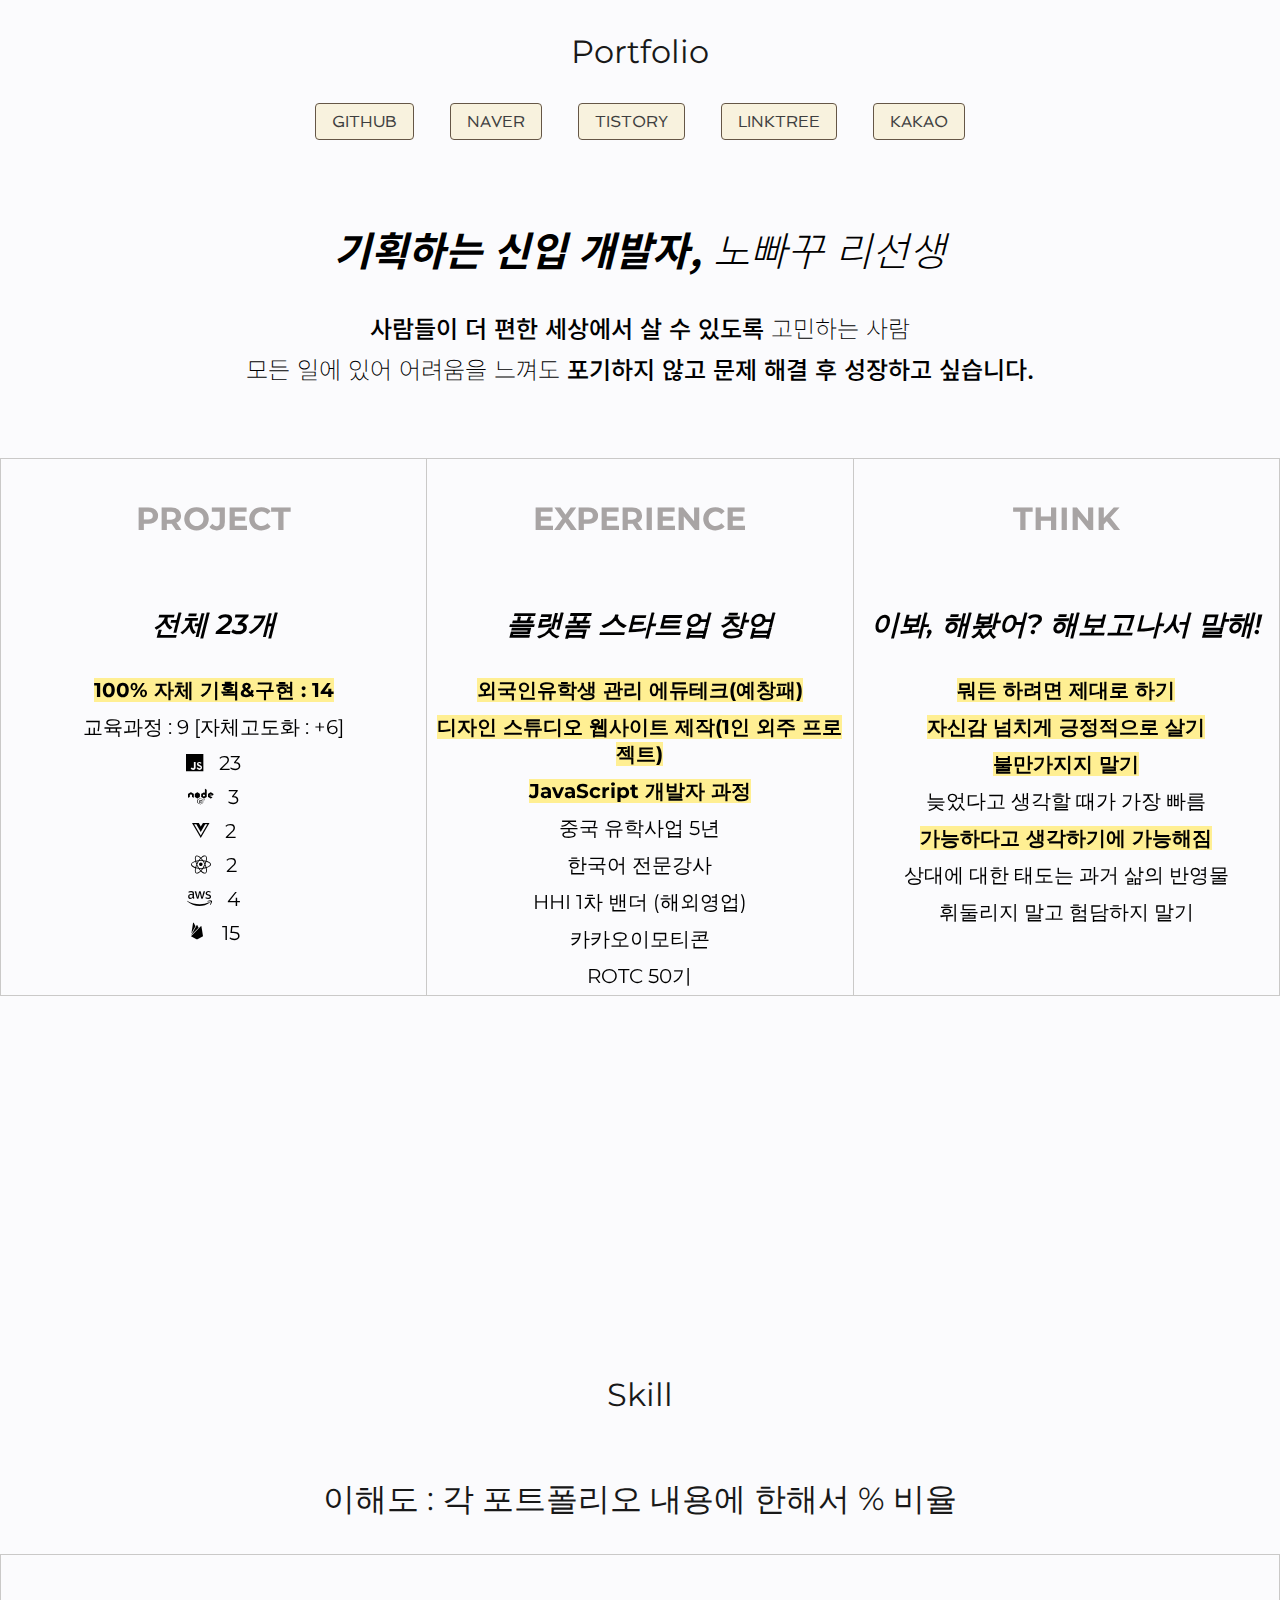
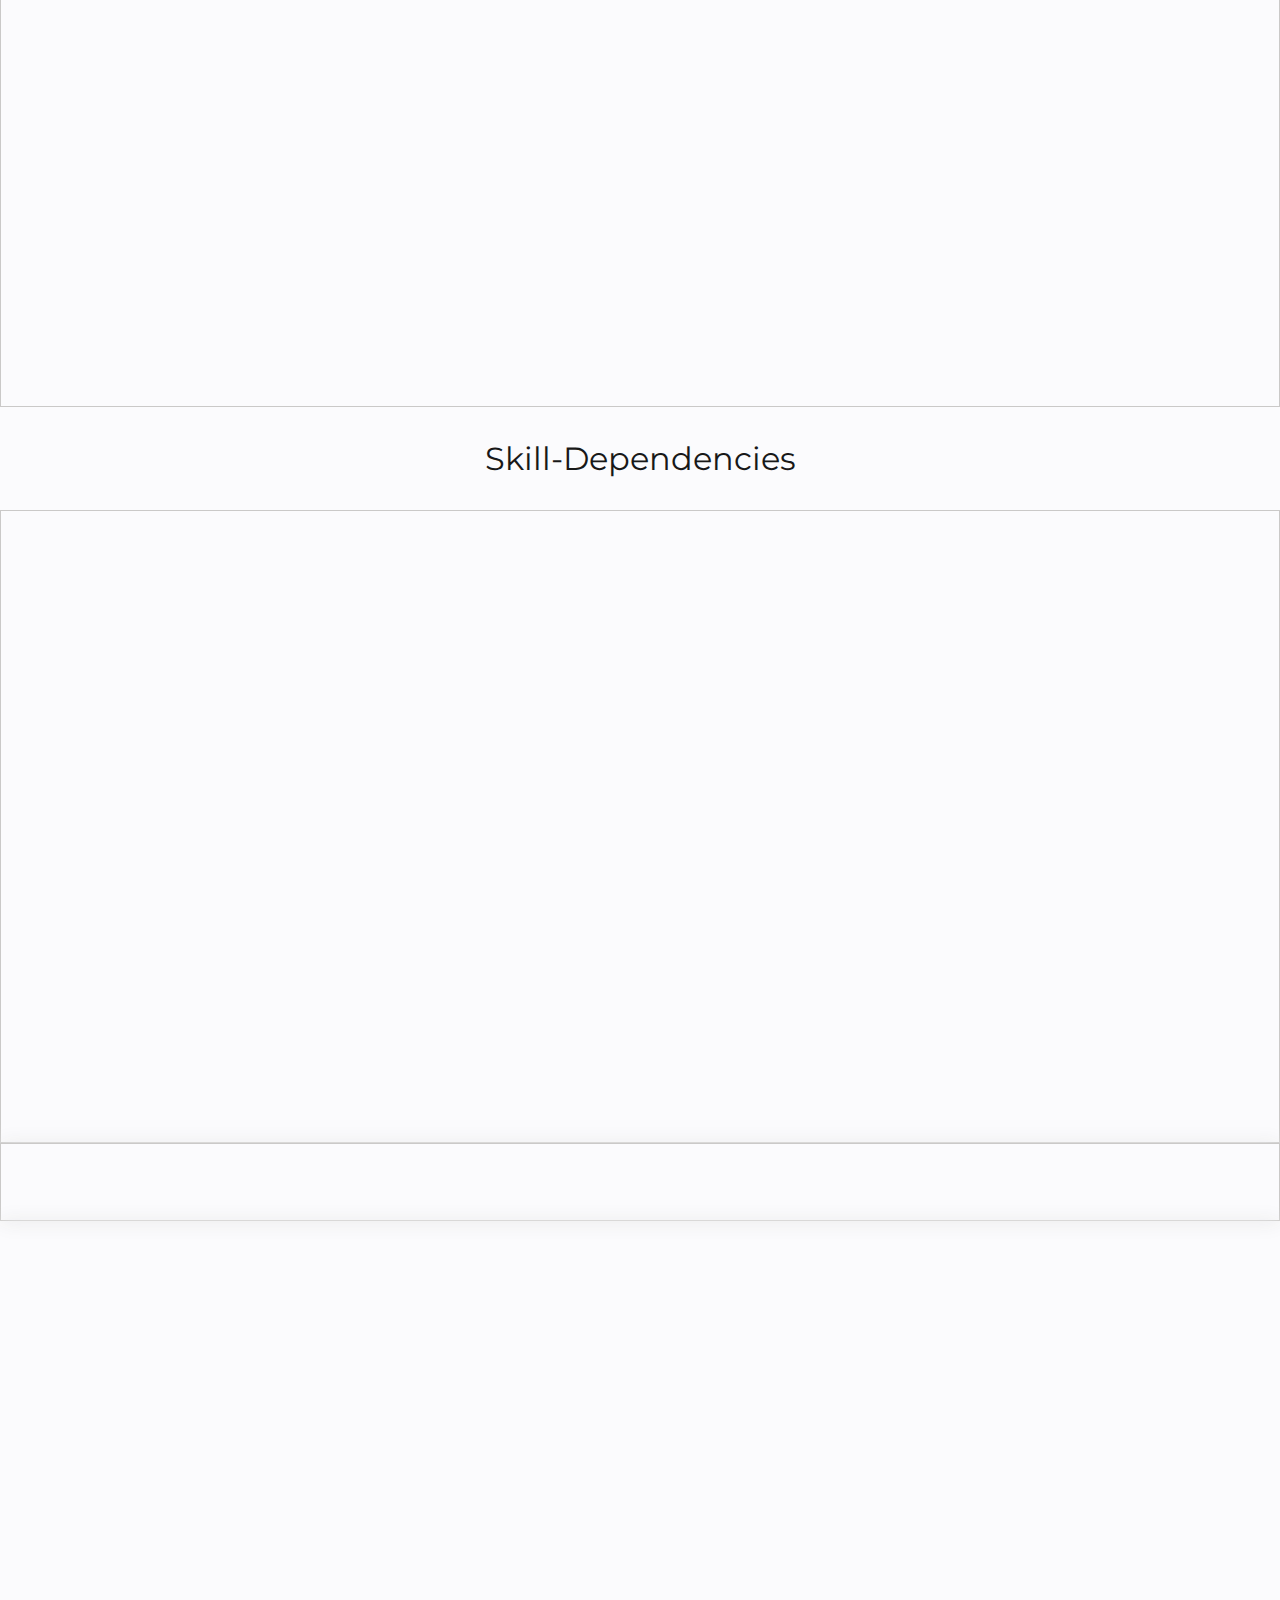
<file: public/html/IntroPfMain.html>
<!DOCTYPE html>
<html lang="ko">

<head>
  <meta charset="UTF-8">
  <meta http-equiv="X-UA-Compatible" content="IE=edge">
  <meta name="viewport" content="width=device-width, initial-scale=1.0">
  <title>My Portfolio</title>
  <link rel="stylesheet" href="https://pro.fontawesome.com/releases/v5.10.0/css/all.css">
  <link href="https://unpkg.com/aos@2.3.1/dist/aos.css" rel="stylesheet">
  <link rel="stylesheet" href="../css/IntroPf.css">
  <link href='https://unpkg.com/boxicons@2.1.1/css/boxicons.min.css' rel='stylesheet'>
  <script src="https://unpkg.com/aos@2.3.1/dist/aos.js"></script>

</head>

<body>
  <!--  ================ first-page ================ -->
  <div class="first">
    <div class="header-wrapper">
      Portfolio
    </div>
    <div class="sns-wrapper">
      <ul>
        <a href="https://github.com/wagurugu" target="_blank">
          <li>GITHUB</li>
        </a>
        <a href="https://blog.naver.com/cutygost" target="_blank">
          <li>NAVER</li>
        </a>
        <a href="https://cutygost.tistory.com/" target="_blank">
          <li>TISTORY</li>
        </a>
        <a href="https://linktr.ee/cutygost" target="_blank">
          <li>LINKTREE</li>
        </a>
        <a href="https://open.kakao.com/o/sMpeODNd" target="_blank">
          <li>KAKAO</li>
        </a>
      </ul>
    </div>
    <div data-aos="fade-right" data-aos-duration="2000">
      <div class="title-main thirds">
        <span>기획하는 신입 개발자,</span> 노빠꾸 리선생
      </div>
      <div class="title-top">
        <span>사람들이 더 편한 세상에서 살 수 있도록</span> 고민하는 사람
      </div>
      <div class="title-bottom">
        모든 일에 있어 어려움을 느껴도 <span>포기하지 않고 문제 해결 후 성장하고 싶습니다.</span>
      </div>
    </div>
    <div class="content-wrapper">
      <div class="content-project" data-aos="fade-right" data-aos-easing="ease-out-cubic" data-aos-duration="1500">
        <div class="project">PROJECT</div>
        <div class="project-intro">
          <ul>
            <li>전체 23개</li>
            <li><span>100% 자체 기획&구현 : 14</span></li>
            <li>교육과정 : 9 [자체고도화 : +6]</li>
            <li><i class="fab fa-js"></i> &nbsp; 23</li>
            <li><i class="fab fa-node"></i> &nbsp; 3</li>
            <li><i class="fab fa-vuejs"></i> &nbsp; 2</li>
            <li><i class="fab fa-react"></i> &nbsp; 2</li>
            <li><i class="fab fa-aws"></i> &nbsp; 4</li>
            <li><i class='bx bxl-firebase'></i> &nbsp; 15</li>
          </ul>
        </div>
      </div>
      <div class="content-ex" data-aos="fade-down" data-aos-easing="ease-out-cubic" data-aos-duration="1500">
        <div class="ex">EXPERIENCE</div>
        <div class="ex-intro">
          <ul>
            <li>플랫폼 스타트업 창업</li>
            <li><span>외국인유학생 관리 에듀테크(예창패)</span></li>
            <li><span>디자인 스튜디오 웹사이트 제작(1인 외주 프로젝트)</span></li>
            <li><span>JavaScript 개발자 과정</span></li>
            <li>중국 유학사업 5년</li>
            <li>한국어 전문강사</li>
            <li>HHI 1차 밴더 (해외영업)</li>
            <li>카카오이모티콘</li>
            <li>ROTC 50기</li>
          </ul>
        </div>
      </div>
      <div class="content-my" data-aos="fade-left" data-aos-easing="ease-out-cubic" data-aos-duration="1500">
        <div class="my">THINK</div>
        <div class="my-intro">
          <ul>
            <li>이봐, 해봤어? 해보고나서 말해!</li>
            <li><span>뭐든 하려면 제대로 하기</span></li>
            <li><span>자신감 넘치게 긍정적으로 살기</span></li>
            <li><span>불만가지지 말기</span></li>
            <li>늦었다고 생각할 때가 가장 빠름</li>
            <li><span>가능하다고 생각하기에 가능해짐</span></li>
            <li>상대에 대한 태도는 과거 삶의 반영물</li>
            <li>휘둘리지 말고 험담하지 말기</li>
          </ul>
        </div>
      </div>
    </div>
  </div>
  <!--  ================ start-point ================ -->
  <div data-aos="zoom-in-down" data-aos-easing="ease-out-cubic" data-aos-duration="2000">
    <div class="header-wrapper start">
      개발을 시작한 계기
    </div>
    <div class="pf-subtitle-top ">플랫폼 사업을 진행해보며 너무 <span>답답한 마음에 직접 개발을 배웠습니다.</span> </div>
    <div class="pf-subtitle-bottom">항상 기획하고 스스로 스케줄을 관리하며 <span>고객의 입장에서 생각하려 합니다.</span>
    </div>
    <div class="pf-sub-top">본인 스스로도 이해하지 못하는 포트폴리오를 보여주며 눈속임으로 일하려는게 아닌</div>
    <div class="pf-sub-top">본인의 실력과 <span>현실을 스스로 명확하게 파악하고 그에 맞춘 대안을 제시</span>하며</div>
    <div class="pf-sub-bottom">'왜 이것을 하는가?'라는 질문을 지속적으로 던지며 문제를 함께 해결하고자 합니다. </div>
  </div>
  <!--  ================ second-page ================ -->
  <div class="second">
    <div class="header-wrapper">
      Skill
    </div>
    <div class="header-wrapper">
      이해도 : 각 포트폴리오 내용에 한해서 % 비율
    </div>

    <div class="content-wrapper">
      <div class="content-project" data-aos="zoom-out-right" data-aos-duration="1000">
        <div class="project">Base</div>
        <div class="project-intro">
          <ul>
            <li>이해도</li>
            <li><i class="fab fa-github-square"></i> &nbsp;100%</li>
            <li><i class="fab fa-gitlab"></i> &nbsp;70%</li>
            <li><i class="fab fa-html5"></i> &nbsp;100%</li>
            <li><i class="fab fa-css3-alt"></i> &nbsp;100%</li>
            <li><i class="fab fa-bootstrap"></i> &nbsp;100%</li>
            <li><i class="fab fa-sass"></i> &nbsp;80%</li>
            <li><i class='bx bxl-jquery'></i> &nbsp;80%</li>
          </ul>
        </div>
      </div>
      <div class="content-project" data-aos="zoom-out-up" data-aos-duration="1000">
        <div class="project">JavaScript</div>
        <div class="project-intro">
          <ul>
            <li>이해도</li>
            <li><i class="fab fa-js"></i></li>
            <li>ES5 &nbsp;70%</li>
            <li>ES6 &nbsp;80%</li>
            <li><i class="fab fa-chrome"></i></li>
            <li>개발자도구 &nbsp;100%</li>
            <li>확장프로그램 &nbsp;100%</li>
          </ul>
        </div>
      </div>
      <div class="content-project" data-aos="zoom-out-down" data-aos-duration="1000">
        <div class="project">Front</div>
        <div class="project-intro">
          <ul>
            <li>이해도</li>
            <li><i class="fab fa-js"></i> &nbsp;75%</li>
            <li><i class="fab fa-npm"></i> &nbsp;100%</li>
            <li><i class="fab fa-vuejs"></i> &nbsp;50%</li>
            <li><i class="fab fa-react"></i> &nbsp;70%</li>
            <li><i class='bx bxl-redux'></i> &nbsp;50%</li>
            <li><i class="fab fa-yarn"></i> &nbsp;100%</li>
          </ul>
        </div>
      </div>
      <div class="content-project" data-aos="zoom-out-down" data-aos-duration="1000">
        <div class="project">Back</div>
        <div class="project-intro">
          <ul>
            <li>이해도</li>
            <li><i class="fab fa-js"></i> &nbsp;75%</li>
            <li><i class="fab fa-node"></i> &nbsp;90%</li>
            <li><i class="fab fa-npm"></i> &nbsp;100%</li>
            <li>PostMan &nbsp;50%</li>
          </ul>
        </div>
      </div>
      <div class="content-project" data-aos="zoom-out-up" data-aos-duration="1000">
        <div class="project">Database</div>
        <div class="project-intro">
          <ul>
            <li>이해도</li>
            <li>MySql &nbsp;70%</li>
            <li>HediSql &nbsp;100%</li>
            <li>Sequelize &nbsp;100%</li>
            <li>MongoDB &nbsp;40%</li>
          </ul>
        </div>
      </div>
      <div class="content-project" data-aos="zoom-out-left" data-aos-duration="1000">
        <div class="project">Server</div>
        <div class="project-intro">
          <ul>
            <li>이해도</li>
            <li><i class="fab fa-aws"></i></li>
            <li>EC2 &nbsp;90%</li>
            <li>Route53 &nbsp;70%</li>
            <li>S3 &nbsp;50%</li>
            <li><i class='bx bxl-firebase'></i></li>
            <li>Deploy &nbsp;100%</li>
            <li>Realtime &nbsp;50%</li>
          </ul>
        </div>
      </div>
    </div>
    <!------------ second-sub ------------>
    <div class="header-wrapper">
      Skill-Dependencies
    </div>
    <div class="content-wrapper">
      <div class="content-project" data-aos="fade-right" data-aos-easing="ease-out-cubic" data-aos-duration="1500">
        <div class="project">NODE</div>
        <div class="project-intro">
          <ul>
            <li>NPM</li>
            <li><span>express</span> / <span>pm2</span> / nodemon / axios</li>
            <li><span>ejs</span> / <span>pug</span> / dotenv / express-mysql-session</li>
            <li>express-session / fs-extra / <span>bcrypt</span> / cors</li>
            <li>crypto-js / numeral / <span>mysql2</span> / <span>multer</span></li>
            <li>helmet / http-errors / lodash / moment</li>
            <li>method-override / morgan / uuid</li>
            <li><span>sequelize</span> / validator / rotating-file-stream</li>
            <li><span>passport</span> / passport-kakao&local&naver</li>
            <li>cookie-parser / <span>jsonwebtoken</span></li>
            <li>color-convert / <span>jstree</span> / html-escaper</li>
            <li><span>nodemailer</span> / sharp / cross-env</li>


          </ul>
        </div>
      </div>
      <div class="content-project" data-aos="fade-down" data-aos-easing="ease-out-cubic" data-aos-duration="1500">
        <div class="project">VUE</div>
        <div class="project-intro">
          <ul>
            <li>NPM</li>
            <li><span>vuex</span> / vue-router / <span>eslint</span></li>
            <li><span>axios</span> / core-js / moment</li>
            <li>bootstrap / bootstrap-vue</li>
            <li>fortawesome / <span>sass</span> / sass-loader</li>
            <li>lint-staged / vue-template-compiler</li>
            <li>babel / babel-eslint</li>
            <li>eslint-config-prettier</li>
            <li>loading-overlay / observe-visibility</li>

          </ul>
        </div>
      </div>
      <div class="content-project" data-aos="fade-left" data-aos-easing="ease-out-cubic" data-aos-duration="1500">
        <div class="project">REACT</div>
        <div class="project-intro">
          <ul>
            <li>NPM</li>
            <li>react / react-dom / react-query</li>
            <li><span>react-redux</span> / react-router-dom</li>
            <li>react-scripts / <span>react-slick</span> / react-spinners</li>
            <li><span>sass</span> / <span>slick-carousel</span> / swiper</li>
            <li>axios / bootstrap / <span>color-convert</span></li>
            <li>dotenv / lodash / numeral</li>
            <li>reduxjs-toolkit / <span>mui-icons-material</span></li>
            <li><span>mui-styles</span> / <span>mui-material</span> / fortawesome</li>
            <li><span>emotion-react</span> / <span>emotion-styled</span></li>
          </ul>
        </div>
      </div>
    </div>

  </div>

  <!--  ================ third-page ================ -->
  <div class="third">

    <!--  ================ pf-1 ================ -->
    <div class="pf-main">
      <div class="pf-number" data-aos="fade-right" data-aos-duration="2000">No. 1</div>
      <div class="pf-content" data-aos="fade-left" data-aos-duration="2000">STUDIO - BOLD (디자인 회사)</div>
    </div>
    <div class="pf-box">
      <div class="pfbox-top">
        <div class="pftop-left" data-aos="fade-down-right" data-aos-duration="1000">
          <img src="../img/portfolioAll/1 BOLD/bold1.png" alt="pf-img">
        </div>
        <div class="pftop-right" data-aos="fade-down-left" data-aos-duration="1000">
          <div class="topright-title">실제 운영 서비스</div>
          <div class="topright-rate">참여율 : 100% / 이해도 : 100%</div>
          <div class="topright-intro">프로젝트 PM (고객/기획/개발/운영) 직접 진행</div>
          <div class="topright-btn">
            <a href="https://github.com/wagurugu/portfolio-bold" target="_blank"><span class="pf-btn1">기획안</span></a>
            <a href="https://studio-bold.kr" target="_blank"><span class="pf-btn2">사이트 바로가기</span></a>
          </div>
        </div>
      </div>
      <div class="pfbox-bottom" data-aos="fade-up-right" data-aos-duration="1000">
        <div class="pfbottom-left">
          <div class="bottomleft-title">SKILL</div>
          <div class="bottomleft-content">
            <div class="skill-main">
              <div class="skill-main-title">-주요-</div>
              <div class="skill-main-content">
                <ul>
                  <li>html</li>
                  <li>css</li>
                  <li>javascript</li>
                  <li>firebase</li>
                  <li>node.js</li>
                  <li>mysql</li>
                  <li>react</li>
                </ul>
              </div>
            </div>
            <div class="skill-sub">
              <div class="skill-sub-title">-보조-</div>
              <div class="skill-sub-content">
                <ul>
                  <li>express</li>
                  <li>axios</li>
                  <li>kakaoApi</li>
                  <li>swiper</li>
                  <li>masonry</li>
                  <li>json</li>
                  <li>multer</li>
                  <li>aws</li>
                </ul>
              </div>
            </div>
          </div>
        </div>
        <div class="pfbottom-right" data-aos="fade-up-left" data-aos-duration="1000">
          <div class="bottomright-title">프로젝트 방향</div>
          <div class="bottomright-rate1">실제 운영 디자인 전문 스튜디오 웹사이트(반응형) 제작</div>
          <div class="bottomright-rate2">javascript, node, react 버전의 3가지 종류로 제작</div>
          <div class="bottomright-real">사실적 의견</div>
          <div class="bottomright-realinfo1">javascript, node 버전은 기획~개발, 배포 완료</div>
          <div class="bottomright-realinfo2">react 버전은 mongodb 활용해서 개발 중(react/node)</div>
          <div class="bottomright-more">고도화 방향</div>
          <div class="bottomright-moreinfo1">admin(back)부분을 개발해 고객편의성 향상 필요</div>
          <div class="bottomright-moreinfo2">게시판, 인증, sns 로그인 구현으로 고객data 확보 필요-플랫폼화</div>
        </div>
      </div>
    </div>
    <!--  ================ pf-2 ================ -->
    <div class="pf-main">
      <div class="pf-number" data-aos="fade-right" data-aos-duration="2000">No. 2</div>
      <div class="pf-content" data-aos="fade-left" data-aos-duration="2000">REACT 쇼핑몰(Front)</div>
    </div>
    <div class="pf-box">
      <div class="pfbox-top">
        <div class="pftop-left" data-aos="fade-down-right" data-aos-duration="1000">
          <img src="../img/portfolioAll/2 SHOP(react)/shop(front)1.png" alt="pf-img">
        </div>
        <div class="pftop-right" data-aos="fade-down-left" data-aos-duration="1000">
          <div class="topright-title">교육과정 프로젝트</div>
          <div class="topright-rate">참여율 : 100% / 이해도 : 80%</div>
          <div class="topright-intro">JS개발자 국비과정 마지막 프로젝트</div>
          <div class="topright-btn">
            <a href="https://github.com/wagurugu/50-front-shop-my" target="_blank"><span class="pf-btn1">기획안</span></a>
            <a href="https://www.nobbaggu.kr" target="_blank"><span class="pf-btn2">사이트 바로가기</span></a>
          </div>
        </div>
      </div>
      <div class="pfbox-bottom" data-aos="fade-up-right" data-aos-duration="1000">
        <div class="pfbottom-left">
          <div class="bottomleft-title">SKILL</div>
          <div class="bottomleft-content">
            <div class="skill-main">
              <div class="skill-main-title">-주요-</div>
              <div class="skill-main-content">
                <ul>
                  <li>javascript</li>
                  <li>react</li>
                  <li>redux</li>
                  <li>mysql(hedi)</li>
                  <li>AWS</li>
                  <li>API</li>
                </ul>
              </div>
            </div>
            <div class="skill-sub">
              <div class="skill-sub-title">-보조-</div>
              <div class="skill-sub-content">
                <ul>
                  <li>react-slick</li>
                  <li>react-spinners</li>
                  <li>swiper</li>
                  <li>axios</li>
                  <li>bootstrap</li>
                  <li>color-convert</li>
                  <li>dotenv</li>
                  <li>lodash</li>
                  <li>mui-icons/styles</li>
                  <li>emotion-react/styled</li>
                </ul>
              </div>
            </div>
          </div>
        </div>
        <div class="pfbottom-right" data-aos="fade-up-left" data-aos-duration="1000">
          <div class="bottomright-title">프로젝트 방향</div>
          <div class="bottomright-rate1">5개월 교육과정 중 마지막 프로젝트 : 1개월 소요</div>
          <div class="bottomright-rate2">react로 front, node로 back 제작으로 전체 쇼핑몰 사이트 완성</div>
          <div class="bottomright-real">사실적 의견</div>
          <div class="bottomright-realinfo1">관리자(admin)페이지까지 제작 완료로 실제 서비스 운영 가능</div>
          <div class="bottomright-realinfo2">컴포넌트 추가 및 back에서 간단한 api로 front data 연결 직접 가능</div>
          <div class="bottomright-more">고도화 방향</div>
          <div class="bottomright-moreinfo1">depth 2~3까지 페이지 추가 제작을 통해 실제 서비스 운영 준비</div>
          <div class="bottomright-moreinfo2">회원인증, sns로그인, PG결제 시스템 추가 적용까지 고도화 적용 학습</div>
        </div>
      </div>
    </div>
    <!--  ================ pf-3 ================ -->
    <div class="pf-main">
      <div class="pf-number" data-aos="fade-right" data-aos-duration="2000">No. 3</div>
      <div class="pf-content" data-aos="fade-left" data-aos-duration="2000">REACT 쇼핑몰(Back)</div>
    </div>
    <div class="pf-box">
      <div class="pfbox-top">
        <div class="pftop-left" data-aos="fade-down-right" data-aos-duration="1000">
          <img src="../img/portfolioAll/3 SHOP(node)/shop(back)2.png" alt="pf-img">
        </div>
        <div class="pftop-right" data-aos="fade-down-left" data-aos-duration="1000">
          <div class="topright-title">교육과정 프로젝트</div>
          <div class="topright-rate">참여율 : 100% / 이해도 : 60%</div>
          <div class="topright-intro">JS개발자 과정 마지막 프로젝트</div>
          <div class="topright-btn">
            <a href="https://github.com/wagurugu/50-back-shop-my" target="_blank"><span class="pf-btn1">기획안</span></a>
            <a href="https://www.nobbaggu.kr/admin" target="_blank"><span class="pf-btn2">사이트 바로가기</span></a>
          </div>
        </div>
      </div>
      <div class="pfbox-bottom" data-aos="fade-up-right" data-aos-duration="1000">
        <div class="pfbottom-left">
          <div class="bottomleft-title">SKILL</div>
          <div class="bottomleft-content">
            <div class="skill-main">
              <div class="skill-main-title">-주요-</div>
              <div class="skill-main-content">
                <ul>
                  <li>javascript</li>
                  <li>node.js</li>
                  <li>express</li>
                  <li>sequelize</li>
                  <li>mysql</li>
                  <li>AWS</li>
                </ul>
              </div>
            </div>
            <div class="skill-sub">
              <div class="skill-sub-title">-보조-</div>
              <div class="skill-sub-content">
                <ul>
                  <li>pm2</li>
                  <li>axios</li>
                  <li>ejs</li>
                  <li>multer</li>
                  <li>color-convert</li>
                  <li>nodemailer</li>
                  <li>sharp</li>
                  <li>jstree</li>
                </ul>
              </div>
            </div>
          </div>
        </div>
        <div class="pfbottom-right" data-aos="fade-up-left" data-aos-duration="1000">
          <div class="bottomright-title">프로젝트 방향</div>
          <div class="bottomright-rate1">5개월 교육과정 중 마지막 프로젝트 : 1개월 소요</div>
          <div class="bottomright-rate2">react로 front, node로 back 제작으로 전체 쇼핑몰 사이트 완성</div>
          <div class="bottomright-real">사실적 의견</div>
          <div class="bottomright-realinfo1">단순 sql 작성보다 sequelize 사용의 강력한 직접 느낌, CRUD구현 가능</div>
          <div class="bottomright-realinfo2">jstree 적용 부분에 있어 depth3까지 들어간 후 이해x (데이터흐름)</div>
          <div class="bottomright-more">고도화 방향</div>
          <div class="bottomright-moreinfo1">회원인증, sns로그인, PG결제 시스템 추가 적용까지 고도화 준비 연습</div>
          <div class="bottomright-moreinfo2">구글 에널리틱스, 애드센스 적용으로 실제 수익가능성 확인</div>
        </div>
      </div>
    </div>
    <!--  ================ pf-4 ================ -->
    <div class="pf-main">
      <div class="pf-number" data-aos="fade-right" data-aos-duration="2000">No. 4</div>
      <div class="pf-content" data-aos="fade-left" data-aos-duration="2000">Node 도서관리시스템(Front)</div>
    </div>
    <div class="pf-box">
      <div class="pfbox-top">
        <div class="pftop-left" data-aos="fade-down-right" data-aos-duration="1000">
          <img src="../img/portfolioAll/4 BOOK(front)/book(front)1.png" alt="pf-img">
        </div>
        <div class="pftop-right" data-aos="fade-down-left" data-aos-duration="1000">
          <div class="topright-title">교육과정 프로젝트</div>
          <div class="topright-rate">참여율 : 100% / 이해도 : 95%</div>
          <div class="topright-intro">node.js는 국비과정 이외, 주말수업 추가 참여로 구현 자신감 높음</div>
          <div class="topright-btn">
            <a href="https://github.com/wagurugu/15-sql-my" target="_blank"><span class="pf-btn1">기획안</span></a>
            <a href="https://book.nobbaggu.kr" target="_blank"><span class="pf-btn2">사이트 바로가기</span></a>
          </div>
        </div>
      </div>
      <div class="pfbox-bottom" data-aos="fade-up-right" data-aos-duration="1000">
        <div class="pfbottom-left">
          <div class="bottomleft-title">SKILL</div>
          <div class="bottomleft-content">
            <div class="skill-main">
              <div class="skill-main-title">-주요-</div>
              <div class="skill-main-content">
                <ul>
                  <li>javascript</li>
                  <li>node.js</li>
                  <li>express</li>
                  <li>AWS</li>
                </ul>
              </div>
            </div>
            <div class="skill-sub">
              <div class="skill-sub-title">-보조-</div>
              <div class="skill-sub-content">
                <ul>
                  <li>pm2</li>
                  <li>axios</li>
                  <li>bcrypt</li>
                  <li>dotenv</li>
                  <li>jsonwebtoken</li>
                  <li>lodash</li>
                  <li>uuid</li>
                  <li>&nbsp</li>
                </ul>
              </div>
            </div>
          </div>
        </div>
        <div class="pfbottom-right" data-aos="fade-up-left" data-aos-duration="1000">
          <div class="bottomright-title">프로젝트 방향</div>
          <div class="bottomright-rate1">첫 CRUD 구축 프로젝트(node.js)</div>
          <div class="bottomright-rate2">node 활용 front, back 구분없이 one-page 형태로 제작</div>
          <div class="bottomright-real">사실적 의견</div>
          <div class="bottomright-realinfo1">front부분에서 API활용, 인증(token)을 통해 서버(back) 접근 승인</div>
          <div class="bottomright-realinfo2">100% 직접 코드 구현은 어렵지만 기존의 내용에서 기능 변경, 추가는 가능함</div>
          <div class="bottomright-more">고도화 방향</div>
          <div class="bottomright-moreinfo1">node 활용으로 single페이지 구축도 괜찮지만 front, back 분리가 필요함</div>
          <div class="bottomright-moreinfo2">mvp검증 후 다시 front/back 나눠서 개발도 좋지만 개발자는 항상 확장(고도화)을 생각해야함</div>
        </div>
      </div>
    </div>
    <!--  ================ pf-5 ================ -->
    <div class="pf-main">
      <div class="pf-number" data-aos="fade-right" data-aos-duration="2000">No. 5</div>
      <div class="pf-content" data-aos="fade-left" data-aos-duration="2000">Node 도서관리시스템(Back)</div>
    </div>
    <div class="pf-box">
      <div class="pfbox-top">
        <div class="pftop-left" data-aos="fade-down-right" data-aos-duration="1000">
          <img src="../img/portfolioAll/5 BOOK(back)/book(back)1.png" alt="pf-img">
        </div>
        <div class="pftop-right" data-aos="fade-down-left" data-aos-duration="1000">
          <div class="topright-title">교육과정 프로젝트</div>
          <div class="topright-rate">참여율 : 100% / 이해도 : 95%</div>
          <div class="topright-intro">node 과정은 국비과정 이외, 주말 추가 수업 참여로 이해 수준 높음</div>
          <div class="topright-btn">
            <a href="https://github.com/wagurugu/15-sql-my" target="_blank"><span class="pf-btn1">기획안</span></a>
            <a href="https://book.nobbaggu.kr/ko/auth/login" target="_blank"><span class="pf-btn2">사이트 바로가기</span></a>
          </div>
        </div>
      </div>
      <div class="pfbox-bottom" data-aos="fade-up-right" data-aos-duration="1000">
        <div class="pfbottom-left">
          <div class="bottomleft-title">SKILL</div>
          <div class="bottomleft-content">
            <div class="skill-main">
              <div class="skill-main-title">-주요-</div>
              <div class="skill-main-content">
                <ul>
                  <li>javascript</li>
                  <li>node.js</li>
                  <li>express</li>
                  <li>ejs</li>
                  <li>mysql</li>
                  <li>AWS</li>
                  <li>kakaoApi</li>
                  <li>naverApi</li>
                </ul>
              </div>
            </div>
            <div class="skill-sub">
              <div class="skill-sub-title">-보조-</div>
              <div class="skill-sub-content">
                <ul>
                  <li>pm2</li>
                  <li>axios</li>
                  <li>bcrypt</li>
                  <li>multer</li>
                  <li>validator</li>
                  <li>passport</li>
                  <li>sequelize</li>
                  <li>dotenv</li>
                  <li>uuid</li>
                </ul>
              </div>
            </div>
          </div>
        </div>
        <div class="pfbottom-right" data-aos="fade-up-left" data-aos-duration="1000">
          <div class="bottomright-title">프로젝트 방향</div>
          <div class="bottomright-rate1">첫 CRUD 구축 프로젝트(node.js)</div>
          <div class="bottomright-rate2">node 활용 front, back 구분없이 one-page 형태로 제작</div>
          <div class="bottomright-real">사실적 의견</div>
          <div class="bottomright-realinfo1">back에서 ejs를 사용해 view부분 전체 구축, sns로그인, 인증 등</div>
          <div class="bottomright-realinfo2">passport를 통해 kakao, naver 이외에도 다른 플랫폼 기능 활용 가능(api)</div>
          <div class="bottomright-more">고도화 방향</div>
          <div class="bottomright-moreinfo1">언어 관련 modules(lang-init.js) 활용해 중국어 추가 반영</div>
          <div class="bottomright-moreinfo2">도서목록파일을 json형태로 back서버에서 다른 url로 전달해주는 기능(?)</div>
        </div>
      </div>
    </div>
    <!--  ================ pf-6 ================ -->
    <div class="pf-main">
      <div class="pf-number" data-aos="fade-right" data-aos-duration="2000">No. 6</div>
      <div class="pf-content" data-aos="fade-left" data-aos-duration="2000">VUE 도서관리시스템(Front)</div>
    </div>
    <div class="pf-box">
      <div class="pfbox-top">
        <div class="pftop-left" data-aos="fade-down-right" data-aos-duration="1000">
          <img src="../img/portfolioAll/6 BOOK(vue)/vue1.png" alt="pf-img">
        </div>
        <div class="pftop-right" data-aos="fade-down-left" data-aos-duration="1000">
          <div class="topright-title">교육과정 프로젝트</div>
          <div class="topright-rate">참여율 : 100% / 이해도 : 55%</div>
          <div class="topright-intro">No.5의 express로 제작한 front부분과 동일한 내용 vue로 개발</div>
          <div class="topright-btn">
            <a href="https://github.com/wagurugu/MyPortfolio/tree/master/%ED%8F%AC%ED%8A%B8%ED%8F%B4%EB%A6%AC%EC%98%A4/VUE/%EB%8F%84%EC%84%9C%EA%B4%80%EB%A6%AC%EC%8B%9C%EC%8A%A4%ED%85%9C(book)"
              target="_blank"><span class="pf-btn1">기획안</span></a>
            <a href="https://app-vue-node.web.app" target="_blank"><span class="pf-btn2">사이트 바로가기</span></a>
          </div>
        </div>
      </div>
      <div class="pfbox-bottom" data-aos="fade-up-right" data-aos-duration="1000">
        <div class="pfbottom-left">
          <div class="bottomleft-title">SKILL</div>
          <div class="bottomleft-content">
            <div class="skill-main">
              <div class="skill-main-title">-주요-</div>
              <div class="skill-main-content">
                <ul>
                  <li>javascript</li>
                  <li>vue</li>
                  <li>vuex</li>
                  <li>scss</li>
                  <li>vue-router</li>
                  <li>eslint</li>
                </ul>
              </div>
            </div>
            <div class="skill-sub">
              <div class="skill-sub-title">-보조-</div>
              <div class="skill-sub-content">
                <ul>
                  <li>axios</li>
                  <li>bootstrap-vue</li>
                  <li>core-js</li>
                  <li>moment</li>
                  <li>loading-overlay</li>
                  <li>observe-visibility</li>
                  <li>&nbsp</li>
                  <li>&nbsp</li>
                </ul>
              </div>
            </div>
          </div>
        </div>
        <div class="pfbottom-right" data-aos="fade-up-left" data-aos-duration="1000">
          <div class="bottomright-title">프로젝트 방향</div>
          <div class="bottomright-rate1">express 활용한 첫 CRUD(AWS) 프로젝트와 동일한 내용 개발</div>
          <div class="bottomright-rate2">vue를 활용한 front부분을 만들고 express 활용한 back부분에서 api로 데이터 받아옴</div>
          <div class="bottomright-real">사실적 의견</div>
          <div class="bottomright-realinfo1">vue는 배운 기간이 너무 짧았음 : 잘모름!! / 학습이 많이 필요한 상황</div>
          <div class="bottomright-realinfo2">react 1개월 학습 후 react보다 vue가 더 개발하기 쉬움이 확실하지만 결국 둘다 필요!</div>
          <div class="bottomright-more">고도화 방향</div>
          <div class="bottomright-moreinfo1">react 프로젝트처럼 front를 vue로 제작, back을 express로 제작</div>
          <div class="bottomright-moreinfo2">vue를 통해서도 인증, sns로그인 등의 추가 기능개발이 필요함</div>
        </div>
      </div>
    </div>
    <!--  ================ pf-7 ================ -->
    <div class="pf-main">
      <div class="pf-number" data-aos="fade-right" data-aos-duration="2000">No. 7</div>
      <div class="pf-content" data-aos="fade-left" data-aos-duration="2000">LANGTOCK Project</div>
    </div>
    <div class="pf-box">
      <div class="pfbox-top">
        <div class="pftop-left" data-aos="fade-down-right" data-aos-duration="1000">
          <img src="../img/portfolioAll/7 LANGTOCK/langtock-main.png" alt="pf-img">
        </div>
        <div class="pftop-right" data-aos="fade-down-left" data-aos-duration="1000">
          <div class="topright-title">2020예창패 - 비대면 에듀테크 특화</div>
          <div class="topright-rate">기획-디자인-개발 3종에서 '기획-디자인' 직접 진행</div>
          <div class="topright-intro">개발 공부를 시작한 계기 / 사업비 6800만원(5개월)</div>
          <div class="topright-btn">
            <a href="https://github.com/wagurugu/MyPortfolio/tree/master/%ED%8F%AC%ED%8A%B8%ED%8F%B4%EB%A6%AC%EC%98%A4/langtock"
              target="_blank"><span class="pf-btn1">기획안</span></a>
            <a href="https://langtock.com/" target="_blank"><span class="pf-btn2">사이트 바로가기</span></a>
          </div>
        </div>
      </div>
      <div class="pfbox-bottom" data-aos="fade-up-right" data-aos-duration="1000">
        <div class="pfbottom-left">
          <div class="bottomleft-title">SKILL</div>
          <div class="bottomleft-content">
            <div class="skill-main">
              <div class="skill-main-title">-주요-</div>
              <div class="skill-main-content">
                <ul>
                  <li>html</li>
                  <li>css</li>
                  <li>javascript</li>
                </ul>
              </div>
            </div>
            <div class="skill-sub">
              <div class="skill-sub-title">-보조-</div>
              <div class="skill-sub-content">
                <ul>
                  <li>jquery</li>
                  <li>bootstrap</li>
                  <li>AWS</li>
                  <li>mysql</li>
                  <li>bootstrap</li>
                  <li>&nbsp</li>
                  <li>&nbsp</li>
                  <li>&nbsp</li>
                </ul>
              </div>
            </div>
          </div>
        </div>
        <div class="pfbottom-right" data-aos="fade-up-left" data-aos-duration="1000">
          <div class="bottomright-title">프로젝트 방향</div>
          <div class="bottomright-rate1">학생:강사 매칭 플랫폼 제작</div>
          <div class="bottomright-rate2">3000만원 이상의 외주금액이 들어간 프로젝트(자부담 0원)</div>
          <div class="bottomright-real">사실적 의견</div>
          <div class="bottomright-realinfo1">개발 5개월 배운 현재 시점에서 동일한 langtock 개발 2주 이내 가능</div>
          <div class="bottomright-realinfo2">front:react, back:node 활용 1인 풀스텍 개발 가능! 모르면 당한다 : )</div>
          <div class="bottomright-more">고도화 방향</div>
          <div class="bottomright-moreinfo1">database용 서버, back용 서버로 100만원씩 낼 필요없이 AWS로 한방에 해결 : )</div>
          <div class="bottomright-moreinfo2">sns로그인 건당 50만원씩 내며 개발할 필요 없이 직접 원하는 모든 기능 개발 가능 : )</div>
        </div>
      </div>
    </div>
    <!--  ================ pf-8 ================ -->
    <div class="pf-main">
      <div class="pf-number" data-aos="fade-right" data-aos-duration="2000">No. 8</div>
      <div class="pf-content" data-aos="fade-left" data-aos-duration="2000">Kakao API 활용 검색포털</div>
    </div>
    <div class="pf-box">
      <div class="pfbox-top">
        <div class="pftop-left" data-aos="fade-down-right" data-aos-duration="1000">
          <img src="../img/portfolioAll/8 Kakao(search)/search9(완성).jpg" alt="pf-img">
        </div>
        <div class="pftop-right" data-aos="fade-down-left" data-aos-duration="1000">
          <div class="topright-title">교육과정 프로젝트(+고도화)</div>
          <div class="topright-rate">참여율 : 100% / 이해도 : 80%</div>
          <div class="topright-intro">100% JavaScript 개발 프로젝트</div>
          <div class="topright-btn">
            <a href="https://github.com/wagurugu/portfolio-kakao-search" target="_blank"><span
                class="pf-btn1">기획안</span></a>
            <a href="https://kakao-search.web.app/html/search.html" target="_blank"><span class="pf-btn2">사이트
                바로가기</span></a>
          </div>
        </div>
      </div>
      <div class="pfbox-bottom" data-aos="fade-up-right" data-aos-duration="1000">
        <div class="pfbottom-left">
          <div class="bottomleft-title">SKILL</div>
          <div class="bottomleft-content">
            <div class="skill-main">
              <div class="skill-main-title">-주요-</div>
              <div class="skill-main-content">
                <ul>
                  <li>html</li>
                  <li>css</li>
                  <li>javascript</li>
                  <li>KakaoAPI</li>
                </ul>
              </div>
            </div>
            <div class="skill-sub">
              <div class="skill-sub-title">-보조-</div>
              <div class="skill-sub-content">
                <ul>
                  <li>axios</li>
                  <li>imagesloaded</li>
                  <li>intersection-observer</li>
                  <li>jquery</li>
                  <li>lodash</li>
                  <li>masonry</li>
                  <li>moment</li>
                  <li>numeral</li>
                  <li>promise.polyfill</li>
                </ul>
              </div>
            </div>
          </div>
        </div>
        <div class="pfbottom-right" data-aos="fade-up-left" data-aos-duration="1000">
          <div class="bottomright-title">프로젝트 방향</div>
          <div class="bottomright-rate1">KakaoOpenAPI 활용 data 흐름을 이해하는 프로젝트</div>
          <div class="bottomright-rate2">OpenAPI를 활용하는 방법을 확실하게 적용 가능함</div>
          <div class="bottomright-real">사실적 의견</div>
          <div class="bottomright-realinfo1">교육과정 프로젝트에서 데이터 오류, 반응형 미처리 부분 수정</div>
          <div class="bottomright-realinfo2">modal창 및 세부 디자인 부분 수정 및 고도화</div>
          <div class="bottomright-more">고도화 방향</div>
          <div class="bottomright-moreinfo1">공공 데이터 포털 활용해 각각 다른 데이터를 연결</div>
          <div class="bottomright-moreinfo2">서로 다른 데이터를 재가공한 빅데이터 생성 개발 방향</div>
        </div>
      </div>
    </div>
    <!--  ================ pf-9 ================ -->
    <div class="pf-main">
      <div class="pf-number" data-aos="fade-right" data-aos-duration="2000">No. 9</div>
      <div class="pf-content" data-aos="fade-left" data-aos-duration="2000">VUE 날씨앱(APP)</div>
    </div>
    <div class="pf-box">
      <div class="pfbox-top">
        <div class="pftop-left" data-aos="fade-down-right" data-aos-duration="1000">
          <img src="../img/portfolioAll/9 weather(vue)/Pf-VUE-weather(2).jpg" alt="pf-img">
        </div>
        <div class="pftop-right" data-aos="fade-down-left" data-aos-duration="1000">
          <div class="topright-title">교육과정 프로젝트</div>
          <div class="topright-rate">참여율 : 100% / 이해도 : 60%</div>
          <div class="topright-intro">openweatherAPI 활용한 json데이터 처리</div>
          <div class="topright-btn">
            <a href="https://github.com/wagurugu/MyPortfolio/tree/master/%ED%8F%AC%ED%8A%B8%ED%8F%B4%EB%A6%AC%EC%98%A4/VUE/%EB%82%A0%EC%94%A8APP(openAPI)"
              target="_blank"><span class="pf-btn1">기획안</span></a>
            <a href="https://vue-weather-a7e32.firebaseapp.com" target="_blank"><span class="pf-btn2">사이트
                바로가기</span></a>
          </div>
        </div>
      </div>
      <div class="pfbox-bottom" data-aos="fade-up-right" data-aos-duration="1000">
        <div class="pfbottom-left">
          <div class="bottomleft-title">SKILL</div>
          <div class="bottomleft-content">
            <div class="skill-main">
              <div class="skill-main-title">-주요-</div>
              <div class="skill-main-content">
                <ul>
                  <li>javascript</li>
                  <li>scss</li>
                  <li>vue</li>
                  <li>vuex</li>
                  <li>vue-router</li>
                  <li>openAPI</li>
                  <li>firebase</li>
                </ul>
              </div>
            </div>
            <div class="skill-sub">
              <div class="skill-sub-title">-보조-</div>
              <div class="skill-sub-content">
                <ul>
                  <li>axios</li>
                  <li>bootstrap-vue</li>
                  <li>core-js</li>
                  <li>moment</li>
                  <li>eslint</li>
                  <li>&nbsp</li>
                  <li>&nbsp</li>
                  <li>&nbsp</li>
                </ul>
              </div>
            </div>
          </div>
        </div>
        <div class="pfbottom-right" data-aos="fade-up-left" data-aos-duration="1000">
          <div class="bottomright-title">프로젝트 방향</div>
          <div class="bottomright-rate1">날씨 관련 openAPI를 활용해 실시간 위치의 날씨정보 확인</div>
          <div class="bottomright-rate2">javascript 내장 함수(geolocation) 활용</div>
          <div class="bottomright-real">사실적 의견</div>
          <div class="bottomright-realinfo1">vue 학습 기간이 너무 짧았기에 아직 vue 활용 개발에 어려움이 있음</div>
          <div class="bottomright-realinfo2">react 혹은 순수 javascript로 개발하는것이 더 효율적이고 가능성이 높다고 생각</div>
          <div class="bottomright-more">고도화 방향</div>
          <div class="bottomright-moreinfo1">회원인증 후 권한 부여(회원: 추가 데이터 제공 / 비회원: 일단 데이터 제공)</div>
          <div class="bottomright-moreinfo2">단순 날씨 데이터뿐만 아니라 해당 날씨에 맞는 옷차림, 식사메뉴 등을 추천해주는 데이터 제공</div>
        </div>
      </div>
    </div>
    <!--  ================ pf-10 ================ -->
    <div class="pf-main">
      <div class="pf-number" data-aos="fade-right" data-aos-duration="2000">No. 10</div>
      <div class="pf-content" data-aos="fade-left" data-aos-duration="2000">W3S CSS-Clone 3종</div>
    </div>
    <div class="pf-box">
      <div class="pfbox-top">
        <div class="pftop-left" data-aos="fade-down-right" data-aos-duration="1000">
          <img src="../img/portfolioAll/10 css(clone)/W3S(2)-(완료)1.jpg" alt="pf-img">
        </div>
        <div class="pftop-right" data-aos="fade-down-left" data-aos-duration="1000">
          <div class="topright-title">교육과정 프로젝트(+고도화)</div>
          <div class="topright-rate">참여율 : 100% / 이해도 : 100%</div>
          <div class="topright-intro">교육과정 이상의 기능을 직접 추가해서 구현</div>
          <div class="topright-btn">
            <a href="https://github.com/wagurugu/portfolio-w3s-clone" target="_blank"><span
                class="pf-btn1">기획안</span></a>
            <a href="https://w3s-clone.web.app/html/W3S(2).html" target="_blank"><span class="pf-btn2">사이트
                바로가기</span></a>
          </div>
        </div>
      </div>
      <div class="pfbox-bottom" data-aos="fade-up-right" data-aos-duration="1000">
        <div class="pfbottom-left">
          <div class="bottomleft-title">SKILL</div>
          <div class="bottomleft-content">
            <div class="skill-main">
              <div class="skill-main-title">-주요-</div>
              <div class="skill-main-content">
                <ul>
                  <li>html</li>
                  <li>css</li>
                  <li>javascript</li>
                  <li>kakaoMAP</li>
                </ul>
              </div>
            </div>
            <div class="skill-sub">
              <div class="skill-sub-title">-보조-</div>
              <div class="skill-sub-content">
                <ul>
                  <li>jquery</li>
                  <li>wow</li>
                  <li>aos</li>
                  <li>swiper</li>
                  <li>masonry</li>
                  <li>&nbsp</li>
                  <li>&nbsp</li>
                  <li>&nbsp</li>
                </ul>
              </div>
            </div>
          </div>
        </div>
        <div class="pfbottom-right" data-aos="fade-up-left" data-aos-duration="1000">
          <div class="bottomright-title">프로젝트 방향</div>
          <div class="bottomright-rate1">최초 학습은 W3S 사이트 동일한 clone css연습</div>
          <div class="bottomright-rate2">css 적용에 대한 다양한 것들을 경험하며 배움</div>
          <div class="bottomright-real">사실적 의견</div>
          <div class="bottomright-realinfo1">교육과정 진행하며 정말 스스로 이것저것 많이 시도해봄(css)</div>
          <div class="bottomright-realinfo2">고객이 원하는 view부분에 대한 개발은 99.9% 직접 가능하다는 자신감 있음</div>
          <div class="bottomright-more">고도화 방향</div>
          <div class="bottomright-moreinfo1">pinterest 등의 아이디어 플랫폼을 활용해 최신 트렌드 반영한 사이트 제작</div>
          <div class="bottomright-moreinfo2">디자인 부분에서도 다양한 module을 미리 만들어놓고 프로젝트마다 수정해서 사용</div>
        </div>
      </div>
    </div>
    <!--  ================ pf-11 ================ -->
    <div class="pf-main">
      <div class="pf-number" data-aos="fade-right" data-aos-duration="2000">No. 11</div>
      <div class="pf-content" data-aos="fade-left" data-aos-duration="2000">일반 사이트 Clone 2종</div>
    </div>
    <div class="pf-box">
      <div class="pfbox-top">
        <div class="pftop-left" data-aos="fade-down-right" data-aos-duration="1000">
          <img src="../img/portfolioAll/11 css(publiser)/clone1.png" alt="pf-img">
        </div>
        <div class="pftop-right" data-aos="fade-down-left" data-aos-duration="1000">
          <div class="topright-title">자체 프로젝트(1인)</div>
          <div class="topright-rate">참여율 : 100% / 이해도 : 100%</div>
          <div class="topright-intro">Serge Lutens / Lush</div>
          <div class="topright-btn">
            <a href="https://github.com/wagurugu/portfolio-web-clone" target="_blank"><span
                class="pf-btn1">기획안</span></a>
            <a href="https://clone-6f1ae.web.app/html/sergelutens.html" target="_blank"><span class="pf-btn2">사이트
                바로가기</span></a>
          </div>
        </div>
      </div>
      <div class="pfbox-bottom" data-aos="fade-up-right" data-aos-duration="1000">
        <div class="pfbottom-left">
          <div class="bottomleft-title">SKILL</div>
          <div class="bottomleft-content">
            <div class="skill-main">
              <div class="skill-main-title">-주요-</div>
              <div class="skill-main-content">
                <ul>
                  <li>html</li>
                  <li>css</li>
                  <li>javascript</li>
                </ul>
              </div>
            </div>
            <div class="skill-sub">
              <div class="skill-sub-title">-보조-</div>
              <div class="skill-sub-content">
                <ul>
                  <li>jquery</li>
                  <li>firebase</li>
                  <li>&nbsp</li>
                  <li>&nbsp</li>
                  <li>&nbsp</li>
                  <li>&nbsp</li>
                  <li>&nbsp</li>
                </ul>
              </div>
            </div>
          </div>
        </div>
        <div class="pfbottom-right" data-aos="fade-up-left" data-aos-duration="1000">
          <div class="bottomright-title">프로젝트 방향</div>
          <div class="bottomright-rate1">실사용 사이트 view 그대로 랜딩페이지 클론코딩</div>
          <div class="bottomright-rate2">다양한 사이트를 클론코딩하며 css를 연습할 수 있음</div>
          <div class="bottomright-real">사실적 의견</div>
          <div class="bottomright-realinfo1">클론 코딩은 하면 할수록 실력향상 및 속도증가를 직접 경험함</div>
          <div class="bottomright-realinfo2">코드 간결화, 코드 통일성 등 웹표준을 따르는 연습 필요</div>
          <div class="bottomright-more">고도화 방향</div>
          <div class="bottomright-moreinfo1">-</div>
        </div>
      </div>
    </div>
    <!--  ================ pf-12 ================ -->
    <div class="pf-main">
      <div class="pf-number" data-aos="fade-right" data-aos-duration="2000">No. 12</div>
      <div class="pf-content" data-aos="fade-left" data-aos-duration="2000">My PORTFOLIO</div>
    </div>
    <div class="pf-box">
      <div class="pfbox-top">
        <div class="pftop-left" data-aos="fade-down-right" data-aos-duration="1000">
          <img src="../img/portfolioAll/12 IntroPf(portfolio)/pf1.png" alt="pf-img">
        </div>
        <div class="pftop-right" data-aos="fade-down-left" data-aos-duration="1000">
          <div class="topright-title">자체 프로젝트(1인)</div>
          <div class="topright-rate">참여율 : 100% / 이해도 : 100%</div>
          <div class="topright-intro">신입 개발자 개인 포트폴리오 사이트(반응형)</div>
          <div class="topright-btn">
            <a href="https://github.com/wagurugu/portfolio" target="_blank"><span class="pf-btn1">기획안</span></a>
            <a href="https://cutygost.com" target="_blank"><span class="pf-btn2">사이트 바로가기</span></a>
          </div>
        </div>
      </div>
      <div class="pfbox-bottom" data-aos="fade-up-right" data-aos-duration="1000">
        <div class="pfbottom-left">
          <div class="bottomleft-title">SKILL</div>
          <div class="bottomleft-content">
            <div class="skill-main">
              <div class="skill-main-title">-주요-</div>
              <div class="skill-main-content">
                <ul>
                  <li>html</li>
                  <li>css</li>
                  <li>javascript</li>
                </ul>
              </div>
            </div>
            <div class="skill-sub">
              <div class="skill-sub-title">-보조-</div>
              <div class="skill-sub-content">
                <ul>
                  <li>axios</li>
                  <li>json</li>
                  <li>aos</li>
                  <li>firebase</li>
                  <li>&nbsp</li>
                  <li>&nbsp</li>
                  <li>&nbsp</li>
                  <li>&nbsp</li>
                </ul>
              </div>
            </div>
          </div>
        </div>
        <div class="pfbottom-right" data-aos="fade-up-left" data-aos-duration="1000">
          <div class="bottomright-title">프로젝트 방향</div>
          <div class="bottomright-rate1">깔끔하게 핵심 정보만 표현하는 포트폴리오 사이트 제작</div>
          <div class="bottomright-rate2">다양한 시도를 해보며 관련 내용 github 기록</div>
          <div class="bottomright-real">사실적 의견</div>
          <div class="bottomright-realinfo1">화려한 기능보다 목적에 맞는 스타일의 개발이 중요하다고 판단</div>
          <div class="bottomright-realinfo2">포트폴리오 사이트 목적에 맞게 포트폴리오 내용 및 기술 위주 view</div>
          <div class="bottomright-more">고도화 방향</div>
          <div class="bottomright-moreinfo1">user가 게임을 하듯 포트폴리오 내용을 직접 확인해나가도록 구성</div>
          <div class="bottomright-moreinfo2">정보확인만 가능한 정적인 page보다 user와 함께 참여하는 동적 page 제작 필요</div>
        </div>
      </div>
    </div>
    <!--  ================ pf-13 ================ -->
    <div class="pf-main">
      <div class="pf-number" data-aos="fade-right" data-aos-duration="2000">No. 13</div>
      <div class="pf-content" data-aos="fade-left" data-aos-duration="2000">Self Introduction</div>
    </div>
    <div class="pf-box">
      <div class="pfbox-top">
        <div class="pftop-left" data-aos="fade-down-right" data-aos-duration="1000">
          <img src="../img/portfolioAll/13 IntroMy(self)/self_introduction2(web).jpg" alt="pf-img">
        </div>
        <div class="pftop-right" data-aos="fade-down-left" data-aos-duration="1000">
          <div class="topright-title">자체 프로젝트(1인)</div>
          <div class="topright-rate">참여율 : 100% / 이해도 : 100%</div>
          <div class="topright-intro">신입 개발자 자기소개 페이지(반응형)</div>
          <div class="topright-btn">
            <a href="https://github.com/wagurugu/self-introduction" target="_blank"><span class="pf-btn1">기획안</span></a>
            <a href="https://intro-myself.web.app/html/IntroMy.html" target="_blank"><span class="pf-btn2">사이트
                바로가기</span></a>
          </div>
        </div>
      </div>
      <div class="pfbox-bottom" data-aos="fade-up-right" data-aos-duration="1000">
        <div class="pfbottom-left">
          <div class="bottomleft-title">SKILL</div>
          <div class="bottomleft-content">
            <div class="skill-main">
              <div class="skill-main-title">-주요-</div>
              <div class="skill-main-content">
                <ul>
                  <li>html</li>
                  <li>css</li>
                  <li>javascript</li>
                </ul>
              </div>
            </div>
            <div class="skill-sub">
              <div class="skill-sub-title">-보조-</div>
              <div class="skill-sub-content">
                <ul>
                  <li>axios</li>
                  <li>json</li>
                  <li>swiper</li>
                  <li>firebase</li>
                  <li>&nbsp</li>
                  <li>&nbsp</li>
                  <li>&nbsp</li>
                </ul>
              </div>
            </div>
          </div>
        </div>
        <div class="pfbottom-right" data-aos="fade-up-left" data-aos-duration="1000">
          <div class="bottomright-title">프로젝트 방향</div>
          <div class="bottomright-rate1">본인을 나타낼 수 있고 스스로를 설명하는 페이지</div>
          <div class="bottomright-rate2">자기소개 및 경력, 경험, 마인드를 표현할 수 있는 증명용 페이지</div>
          <div class="bottomright-real">사실적 의견</div>
          <div class="bottomright-realinfo1">신입개발자 입장에서 할 수 있는 개발 이상의 것들까지 포함</div>
          <div class="bottomright-realinfo2">개발자는 개발만 하는것이 아니라 전략적으로 효율성을 추구해야함</div>
          <div class="bottomright-more">고도화 방향</div>
          <div class="bottomright-moreinfo1">메뉴 카테고리 분류(filter)로 더 편한 UI 환경으로 개발</div>

        </div>
      </div>
    </div>
    <!--  ================ pf-14 ================ -->
    <div class="pf-main">
      <div class="pf-number" data-aos="fade-right" data-aos-duration="2000">No. 14</div>
      <div class="pf-content" data-aos="fade-left" data-aos-duration="2000">Link Pages</div>
    </div>
    <div class="pf-box">
      <div class="pfbox-top">
        <div class="pftop-left" data-aos="fade-down-right" data-aos-duration="1000">
          <img src="../img/portfolioAll/14 Intro(enter)/img4.jpg" alt="pf-img">
        </div>
        <div class="pftop-right" data-aos="fade-down-left" data-aos-duration="1000">
          <div class="topright-title">자체 프로젝트(1인)</div>
          <div class="topright-rate">참여율 : 100% / 이해도 : 100%</div>
          <div class="topright-intro">포트폴리오&자기소개서 link page / 흥미요소 반영</div>
          <div class="topright-btn">
            <a href="https://github.com/wagurugu/portfolio-etc" target="_blank"><span class="pf-btn1">기획안</span></a>
            <a href="https://intropf.web.app/html/Intro_linkPf.html" target="_blank"><span class="pf-btn2">사이트
                바로가기</span></a>
          </div>
        </div>
      </div>
      <div class="pfbox-bottom" data-aos="fade-up-right" data-aos-duration="1000">
        <div class="pfbottom-left">
          <div class="bottomleft-title">SKILL</div>
          <div class="bottomleft-content">
            <div class="skill-main">
              <div class="skill-main-title">-주요-</div>
              <div class="skill-main-content">
                <ul>
                  <li>html</li>
                  <li>css</li>
                  <li>javascript</li>
                  <li>firebase</li>
                </ul>
              </div>
            </div>
            <div class="skill-sub">
              <div class="skill-sub-title">-보조-</div>
              <div class="skill-sub-content">
                <ul>
                  <li>&nbsp</li>
                  <li>&nbsp</li>
                  <li>&nbsp</li>
                  <li>&nbsp</li>
                  <li>&nbsp</li>
                  <li>&nbsp</li>
                  <li>&nbsp</li>
                  <li>&nbsp</li>
                </ul>
              </div>
            </div>
          </div>
        </div>
        <div class="pfbottom-right" data-aos="fade-up-left" data-aos-duration="1000">
          <div class="bottomright-title">프로젝트 방향</div>
          <div class="bottomright-rate1">여러가지 동적 CSS요소 프로젝트 연습</div>
          <div class="bottomright-rate2">21년 하반기, 가장 인기였던 '오징어게임' 컨셉</div>
          <div class="bottomright-real">사실적 의견</div>
          <div class="bottomright-realinfo1">본인이 상상하는 모든 내용의 구현이 가능함</div>
          <div class="bottomright-realinfo2">아예 0에서 시작하는 새로운 것은 없음, 그래서 '구글링'이 필요함</div>
          <div class="bottomright-more">고도화 방향</div>
          <div class="bottomright-moreinfo1">창의적인 디자인을 많이 찾아보고 '코드리뷰'가 반드시 필요</div>
          <div class="bottomright-moreinfo2">단순 영상을 보는게 아닌 직접 만들고싶은 것들을 만들어봐야함</div>
        </div>
      </div>
    </div>
    <!--  ================ pf-15 ================ -->
    <div class="pf-main">
      <div class="pf-number" data-aos="fade-right" data-aos-duration="2000">No. 15</div>
      <div class="pf-content" data-aos="fade-left" data-aos-duration="2000">Intro Page</div>
    </div>
    <div class="pf-box">
      <div class="pfbox-top">
        <div class="pftop-left" data-aos="fade-down-right" data-aos-duration="1000">
          <img src="../img/portfolioAll/15 Intro(main)/mainPf1(완성).jpg" alt="pf-img">
        </div>
        <div class="pftop-right" data-aos="fade-down-left" data-aos-duration="1000">
          <div class="topright-title">자체 프로젝트(1인)</div>
          <div class="topright-rate">참여율 : 100% / 이해도 : 100%</div>
          <div class="topright-intro">포트폴리오 최초 기획 내용 / 고도화 완료</div>
          <div class="topright-btn">
            <a href="https://github.com/wagurugu/portfolio-etc" target="_blank"><span class="pf-btn1">기획안</span></a>
            <a href="https://intropf.web.app/" target="_blank"><span class="pf-btn2">사이트 바로가기</span></a>
          </div>
        </div>
      </div>
      <div class="pfbox-bottom" data-aos="fade-up-right" data-aos-duration="1000">
        <div class="pfbottom-left">
          <div class="bottomleft-title">SKILL</div>
          <div class="bottomleft-content">
            <div class="skill-main">
              <div class="skill-main-title">-주요-</div>
              <div class="skill-main-content">
                <ul>
                  <li>html</li>
                  <li>css</li>
                  <li>javascript</li>
                  <li>json</li>
                  <li>firebase</li>
                </ul>
              </div>
            </div>
            <div class="skill-sub">
              <div class="skill-sub-title">-보조-</div>
              <div class="skill-sub-content">
                <ul>
                  <li>axios</li>
                  <li>swiper</li>
                  <li>masonry</li>
                  <li>&nbsp</li>
                  <li>&nbsp</li>
                  <li>&nbsp</li>
                  <li>&nbsp</li>
                  <li>&nbsp</li>
                </ul>
              </div>
            </div>
          </div>
        </div>
        <div class="pfbottom-right" data-aos="fade-up-left" data-aos-duration="1000">
          <div class="bottomright-title">프로젝트 방향</div>
          <div class="bottomright-rate1">5개월 교육 과정이 끝나기에 '포트폴리오'를 만들어봄</div>
          <div class="bottomright-rate2">실제로 어떤 프로젝트를 직접 기획하고 진행한 최초의 내용</div>
          <div class="bottomright-real">사실적 의견</div>
          <div class="bottomright-realinfo1">첫 프로젝트였기에 이것저것 해보고 싶었던게 많았던 프로젝트</div>
          <div class="bottomright-realinfo2">먼저 할 수 있는 기능은 직접 연구하며 구현 후 심플하게 고도화 진행</div>
          <div class="bottomright-more">고도화 방향</div>
          <div class="bottomright-moreinfo1">아마추어 느낌이 나는 포트폴리오 사이트는 지양</div>
          <div class="bottomright-moreinfo2">포트폴리오 사이트 1개로 본인을 최대한 나타낼 수 있도록 기획</div>
        </div>
      </div>
    </div>
  </div>


  <script src="../js/IntroPf.js"></script>
</body>

</html>
</file>
<file: public/css/IntroPf.css>
@import url("https://fonts.googleapis.com/css2?family=Lato:wght@100;300;400;700;900&family=Montserrat:wght@100;300;400;500;600&family=Nanum+Gothic:wght@400;700;800&family=Noto+Sans+KR:wght@100;300;400;500;700&family=Poppins:wght@100;200;300;400;500;600&family=Raleway:ital,wght@0,100;0,200;0,400;0,600;1,100;1,200;1,400;1,600&family=Noto+Serif+KR:wght@300;400;500;600&family=Spinnaker&display=swap");

/* <!-------------------------------- global ----------------------------------> */
* {
  box-sizing: border-box;
  margin: 0;
  padding: 0;
}
body {
  /* font-family: "Montserrat", "Lato", "Noto Sans KR", "Nanum Gothic", "Poppins", sans-serif; */
  background-color: #fbfbfd;
}
a {
  text-decoration: none;
  color: inherit;
}
ul,
li {
  list-style: none;
}
/* <!-------------------------------- common ----------------------------------> */

/* <!-------------------------------- first-page ----------------------------------> */
.first,
.second,
.third {
  font-family: "Montserrat", sans-serif;
  background-color: #fbfbfd;
}
.header-wrapper {
  text-align: center;
  font-size: 2em;
  padding: 1em;
  color: #181818;
  background-color: #fbfbfd;
}
.sns-wrapper {
  display: flex;
  justify-content: center;
  background-color: #fbfbfd;
}
.sns-wrapper li {
  display: inline-block;
  border: 1px solid #342009;
  padding: 0.5em 1em;
  margin: 0 1em;
  font-family: "Spinnaker", sans-serif;
  background-color: #f7f0d4;
  border-radius: 0.25em;
  opacity: 0.75;
}
.sns-wrapper li:hover {
  opacity: 1;
  font-weight: bold;
}
.title-main {
  padding: 2em 1em 0.5em 1em;
  font-size: 2.5em;
  font-style: italic;
  font-weight: 300;
  /* font-weight: bold; */
  font-family: "Noto Sans KR", sans-serif;
  background-color: #fbfbfd;
  text-align: center;
}
.title-main span {
  font-weight: 700;
}
.title-top {
  padding: 0.5em 1em 0.25em 1em;
  font-size: 1.5em;
  font-family: "Noto Sans KR", sans-serif;
  background-color: #fbfbfd;
  font-weight: 200;
  text-align: center;
}
.title-bottom {
  padding: 0em 1em 1em 1em;
  font-size: 1.5em;
  margin-bottom: 2em;
  font-family: "Noto Sans KR", sans-serif;
  background-color: #fbfbfd;
  font-weight: 200;
  text-align: center;
}
.title-top span {
  font-weight: 500;
}
.title-bottom span {
  font-weight: 500;
}
.content-wrapper {
  display: flex;
  border: 1px solid #cac9c8;
  background-color: #fbfbfd;
  /* margin-bottom: 2em; */
}
.content-project,
.content-ex,
.content-my {
  flex: 1;
  border-right: 1px solid #cac9c8;
}
.content-my {
  border: none;
}
.content-wrapper .project,
.ex,
.my {
  text-align: center;
  font-size: 2em;
  font-weight: bold;
  /* border-bottom: 1px solid rgb(55, 114, 28); */
  padding: 1.25em;
  font-family: "Montserrat", sans-serif;
  color: #a8a4a4;
}

.project-intro li {
  text-align: center;
  font-size: 1.25em;
  padding: 0.25em;
}
.content-project li:first-child {
  font-style: italic;
  padding: 1em 0;
  font-size: 1.75em;
  font-weight: 600;
}
.content-ex li {
  text-align: center;
  font-size: 1.25em;
  padding: 0.25em;
}
.content-ex li:first-child {
  font-style: italic;
  padding: 1em 0;
  font-size: 1.75em;
  font-weight: 600;
}

.content-my li {
  text-align: center;
  font-size: 1.25em;
  padding: 0.25em;
}
.content-my li:first-child {
  font-style: italic;
  padding: 1em 0;
  font-size: 1.75em;
  font-weight: 600;
}
ul span {
  background-color: #ffef93;
  font-weight: bold;
}
/* <!-------------------------------- third-page ----------------------------------> */
.third {
  margin-bottom: 1em;
  background-color: #fbfbfd;
}
.pf-subtitle-top,
.pf-subtitle-bottom {
  text-align: center;
  color: black;
  font-size: 1.5em;
  font-weight: 200;
  font-family: "Noto Sans KR", sans-serif;
  background-color: #fbfbfd;
}
.title-main .thirds {
  font-family: "Noto Sans KR", sans-serif;
}
.pf-subtitle-top span {
  font-weight: 700;
  background-color: #ffef93;
}
.pf-subtitle-bottom span {
  font-weight: 700;
  background-color: #ffef93;
}
.pf-sub-top span {
  font-weight: bold;
}
.pf-subtitle-bottom {
  /* padding-top: 0.5em; */
  margin-bottom: 2em;
}
.pf-sub-top,
.pf-sub-bottom {
  text-align: center;
  font-family: "Raleway", sans-serif;
  font-size: 1.25em;
  color: #363636;
  background-color: #fbfbfd;
}
.pf-sub-bottom {
  margin-bottom: 2em;
}

.pf-main {
  border: 1px solid #cac9c8;
  display: flex;
  box-shadow: 0 1px 20px 0 #ebebeb;
}
.pf-main .pf-number {
  color: white;
  font-weight: bold;
  background-color: #181818;
}
.pf-main .pf-content {
  color: white;
  font-weight: bold;
  font-style: normal;
  background-color: #181818;
}

.pf-number {
  flex: 1;
  /* border: 1px solid rgb(187, 151, 151); */
  /* border-right: 1px solid #cac9c8; */
  font-size: 2em;
  text-align: center;
  padding: 0.5em;
  font-style: italic;
}
.pf-content {
  flex: 3;
  /* border: 1px solid rgb(53, 24, 24); */
  font-size: 2em;
  text-align: center;
  padding: 0.5em 0.5em 0.5em 3em;
  font-style: italic;
}
.pf-box {
  /* border: 1px solid blue; */
  box-shadow: 0 1px 20px 0 #ebebeb;
}
.pfbox-top {
  /* border: 1px solid rgb(33, 202, 118); */
  display: flex;
}
.pftop-left {
  flex: 1;

  /* border-bottom: 1px solid #cac9c8; */
  /* border: 1px solid rgb(193, 206, 76); */
}
.pftop-left img {
  width: 100%;
  height: 50vh;
  object-fit: cover;
  padding: 0.25em;
}
.pftop-right {
  flex: 1;
  /* border: 1px solid rgb(216, 155, 40); */
}
.topright-title,
.topright-rate,
.topright-intro,
.topright-btn {
  text-align: center;
}
.topright-btn span {
  font-size: 1.5em;
  border: 1px solid #181818;
  border-radius: 0.25em;
  color: white;
  background-color: #181818;
  font-family: "Noto Sans KR", sans-serif;
  padding: 0.25em 1em;
  margin: 0 0.5em;
}

.topright-btn {
  padding: 2em;
  border-bottom: 1px solid #cac9c8;
  border-left: 1px solid #cac9c8;
  border-right: 1px solid #cac9c8;
}
.topright-title {
  font-size: 2em;
  font-family: "Noto Sans KR", sans-serif;
  color: #111111;
  padding: 2em;
  border-bottom: 1px solid #cac9c8;
  border-left: 1px solid #cac9c8;
  border-right: 1px solid #cac9c8;
}
.topright-rate {
  font-size: 1.5em;
  font-family: "Noto Sans KR", sans-serif;
  padding: 1em;
  color: black;
  border-bottom: 1px solid #cac9c8;
  border-left: 1px solid #cac9c8;
  border-right: 1px solid #cac9c8;
}
.topright-intro {
  font-size: 1.5em;
  font-family: "Noto Sans KR", sans-serif;
  padding: 1.5em;
  color: black;
  border-bottom: 1px solid #cac9c8;
  border-left: 1px solid #cac9c8;
  border-right: 1px solid #cac9c8;
}
.pfbox-bottom {
  /* border: 1px solid rgb(77, 18, 216); */
  display: flex;
}
.pfbottom-left {
  flex: 1;
  text-align: center;
}
.bottomleft-title {
  /* border: 1px solid rgb(77, 18, 216); */
  border-bottom: 1px solid #cac9c8;
  border-right: 1px solid #cac9c8;
  border-top: 1px solid #cac9c8;
  /* box-shadow: 0 1px 20px 0 #ebebeb; */
  padding: 0.5em;
  font-size: 2em;
  color: #181818;
  font-weight: bold;
  font-style: italic;
}
.bottomleft-content {
  display: flex;
  justify-content: space-evenly;
  align-items: flex-start;
  /* border: 1px solid #cac9c8; */
}
.skill-main,
.skill-sub {
  flex: 1;
  /* border: 1px solid rgb(98, 85, 131); */
}
.skill-main-title,
.skill-sub-title {
  font-weight: bold;
  padding: 0.5em;
  font-size: 1.75em;
  /* border: 1px solid #cac9c8; */
}
.skill-sub-content li {
  border-left: 1px solid #cac9c8;
  /* border-right: 1px solid #cac9c8; */
}
.skill-sub-title {
  border-left: 1px solid #cac9c8;
  /* border-right: 1px solid #cac9c8; */
}
.pfbottom-left li {
  font-size: 1.25em;
  padding: 0.25em;
}
.skill-sub-content li,
.skill-sub-title {
  border-right: 1px solid #cac9c8;
}
.pfbottom-right {
  flex: 1;
  text-align: center;
  border-right: 1px solid #cac9c8;
}
.bottomright-title,
.bottomright-real,
.bottomright-more {
  padding: 0.5em;
  font-size: 1.5em;
  color: #181818;
  font-weight: bold;
  font-style: italic;
  /* border-right: 1px solid #cac9c8; */
}
.bottomright-title {
  border-top: 1px solid #cac9c8;
}
.bottomright-rate2,
.bottomright-realinfo2 {
  border-bottom: 1px solid #cac9c8;
}
.bottomright-rate1,
.bottomright-realinfo1,
.bottomright-moreinfo1,
.bottomright-rate2,
.bottomright-realinfo2,
.bottomright-moreinfo2 {
  padding: 0.5em 1em;
  font-size: 1em;
  /* border-right: 1px solid #cac9c8; */
}
/* <!-------------------------------- responsive ----------------------------------> */
@media (max-width: 1399px) {
}

/* 화면 2/3크기 */
@media (max-width: 1199px) {
}
/* 화면 1/2크기 */
@media (max-width: 991px) {
  .pf-main {
    flex-direction: column;
  }
  .pfbox-top {
    flex-direction: column;
  }
  .pfbox-bottom {
    flex-direction: column;
  }
}
/* 테블릿 사이즈 */
@media (max-width: 767px) {
  .header-wrapper {
    font-size: 1.5em;
    /* padding: 0.5em 1em 0.5em 1em; */
  }
  .sns-wrapper li {
    font-size: 1em;
    padding: 0.5em;
    margin: 0.25em;
  }
  .title-main {
    font-size: 1.5em;
    padding: 0.5em 0 0 0;
    text-align: center;
  }
  .title-top {
    padding: 1em;
    font-size: 1.25em;
    text-align: center;
  }
  .title-bottom {
    display: none;
  }
  .content-wrapper {
    display: flex;
    flex-direction: column;
    border-top: none;
    border-right: none;
  }
  .content-project,
  .content-ex,
  .content-my {
    border: none;
  }

  .content-wrapper .project,
  .ex,
  .my {
    font-size: 1.5em;
    border-bottom: 1px solid #cac9c8;
    border-top: 1px solid #cac9c8;
    padding: 0.5em;
  }
  .project-intro li {
    font-size: 1em;
  }
  .project-intro li:first-child {
    padding: 0.5em 0;
    font-size: 1.25em;
  }
  .content-ex li {
    font-size: 1em;
  }
  .content-ex li:first-child {
    padding: 0.5em 0;
    font-size: 1.25em;
  }

  .content-my li {
    font-size: 1em;
  }
  .content-my li:first-child {
    padding: 0.5em 0;
    font-size: 1.25em;
  }
  /*********** third-page ***********/
  .pf-subtitle-top,
  .pf-subtitle-bottom {
    font-size: 1.25em;
    padding: 0 3.75em;
  }
  .pf-subtitle-bottom {
    border-bottom: 1px solid #cac9c8;
    padding-bottom: 1.5em;
    margin-bottom: 0;
  }

  .pf-sub-top,
  .pf-sub-bottom {
    display: none;
  }

  .pf-main {
    border: none;
    flex-direction: column;
  }
  .pf-number {
    border-right: none;
    border-bottom: 1px solid #cac9c8;
    border-top: 1px solid #cac9c8;
    font-size: 1.5em;
    padding: 1em 0.5em;
  }
  .pf-content {
    font-size: 1.25em;
    padding: 1em;
    border-bottom: 1px solid #cac9c8;
  }
  .pf-box {
    box-shadow: none;
  }
  .pfbox-top {
    flex-direction: column;
  }
  .pftop-left img {
    width: 100vw;
    height: 100%;
    /* object-fit: none; */
    padding: 0;
  }
  .topright-btn span {
    font-size: 1.25em;
    padding: 0.25em 0.5em;
    margin: 0 1em;
  }
  .topright-btn {
    padding: 1em;
    border-left: none;
    border-right: none;
  }
  .topright-title {
    font-size: 1.5em;
    padding: 0.5em;
    border-bottom: 1px solid #cac9c8;
    border-top: 1px solid #cac9c8;
    border-left: none;
    border-right: none;
  }
  .topright-rate {
    font-size: 1.25em;
    padding: 0.5em;
    color: black;
    border-left: none;
    border-right: none;
  }
  .topright-intro {
    font-size: 1.25em;
    padding: 0.5em;
    color: black;
    border-left: none;
    border-right: none;
  }
  .pfbox-bottom {
    flex-direction: column;
  }
  .bottomleft-title {
    border-right: none;
    border-top: none;
    padding: 0.5em;
    font-size: 1.5em;
  }

  .skill-main-title,
  .skill-sub-title {
    padding: 0.5em;
    font-size: 1.25em;
  }
  .bottomleft-content ul {
    font-size: 0.75em;
  }
  .pfbottom-left li {
    font-size: 1.25em;
    padding: 0.25em;
  }
  .skill-sub-content li,
  .skill-sub-title {
    border-right: none;
  }
  .pfbottom-right {
    border-right: none;
  }
  .bottomright-title,
  .bottomright-real,
  .bottomright-more {
    padding: 0.25em;
    font-size: 1.25em;
    border-right: none;
  }

  .bottomright-rate1,
  .bottomright-realinfo1,
  .bottomright-moreinfo1,
  .bottomright-rate2,
  .bottomright-realinfo2,
  .bottomright-moreinfo2 {
    padding: 0.25em 0.5em;
    font-size: 1em;
    border-right: none;
  }
  .pf-subtitle-top span {
    background-color: #fbfbfd;
  }
  .pf-subtitle-bottom span {
    background-color: #fbfbfd;
  }
}
/* 모바일 사이즈 */
@media (max-width: 575px) {
  .header-wrapper {
    font-size: 1.5em;
    /* padding: 0.25em 1em 0.25em 1em; */
  }

  .sns-wrapper li {
    font-size: 0.75em;
  }
  .title-main {
    font-size: 1.25em;
  }
  .title-top {
    padding: 0.5em;
    font-size: 1em;
  }
  .content-wrapper .project,
  .ex,
  .my {
    font-size: 1.25em;
    padding: 0.5em;
  }
}
</file>
